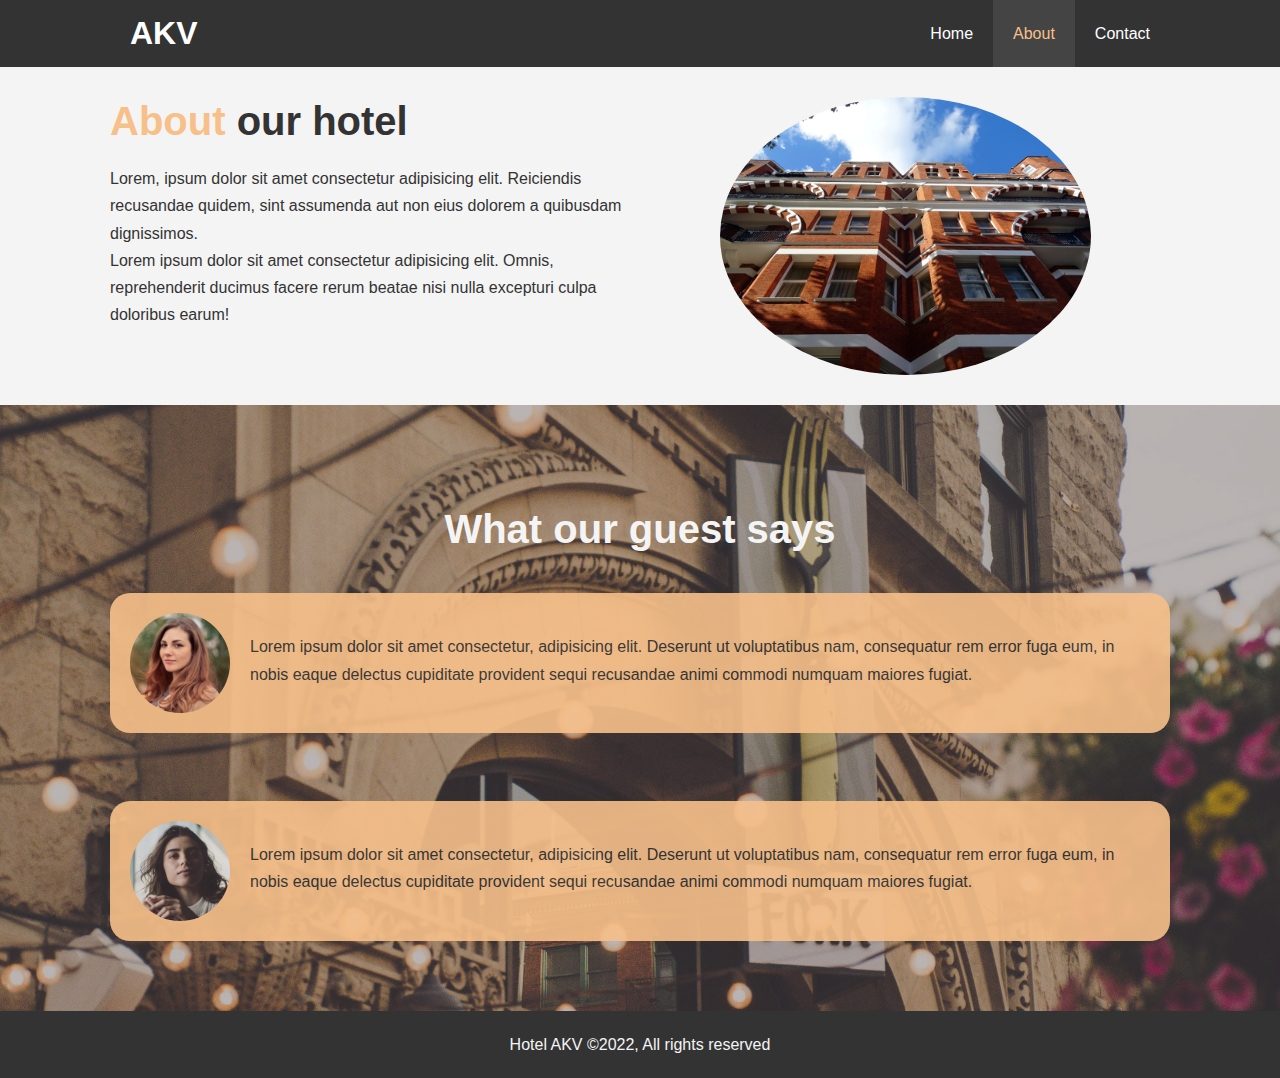
<file: about.html>
<!DOCTYPE html>
<html lang="en">
  <head>
    <meta charset="UTF-8" />
    <meta http-equiv="X-UA-Compatible" content="IE=edge" />
    <meta name="viewport" content="width=device-width, initial-scale=1.0" />
    <meta
      name="description"
      content="Welcome to the most beautiful hotel in the Tamilnadu"
    />
    <meta
      name="keywords"
      content="hotels in tamilnadu, best hotel, famous hotel"
    />

    <link rel="stylesheet" href="css/style.css" />
    <link
      rel="stylesheet"
      media="screen and (max-width:768px)"
      href="css/mobile.css"
    />

    <title>Hotel Asokavanam</title>
  </head>
  <body>
    <header>
      <nav id="navbar">
        <div class="container">
          <h1 class="logo">
            <a href="index.html">AKV</a>
          </h1>
          <ul>
            <li><a href="index.html">Home</a></li>
            <li><a class="current" href="about.html">About</a></li>
            <li><a href="contact.html">Contact</a></li>
          </ul>
        </div>
      </nav>
    </header>
    <section id="about-info" class="bg-light py-3">
      <div class="container">
        <div class="info-left">
          <h2 class="l-heading">
            <sapn class="text-primary">About</sapn> our hotel
          </h2>
          <p>
            Lorem, ipsum dolor sit amet consectetur adipisicing elit. Reiciendis
            recusandae quidem, sint assumenda aut non eius dolorem a quibusdam
            dignissimos.
          </p>
          <p>
            Lorem ipsum dolor sit amet consectetur adipisicing elit. Omnis,
            reprehenderit ducimus facere rerum beatae nisi nulla excepturi culpa
            doloribus earum!
          </p>
        </div>
        <div class="info-right">
          <img src="./img/photo-2.jpg" alt="hotel" />
        </div>
      </div>
    </section>
    <div class="clr" />

    <section id="testimonials" class="py-3">
      <div class="container">
        <h2 class="l-heading">What our guest says</h2>
        <div class="testimonial bg-primary">
          <img src="./img/person-1.jpg" alt="samantha" />
          <p>
            Lorem ipsum dolor sit amet consectetur, adipisicing elit. Deserunt
            ut voluptatibus nam, consequatur rem error fuga eum, in nobis eaque
            delectus cupiditate provident sequi recusandae animi commodi numquam
            maiores fugiat.
          </p>
        </div>
        <br />
        <div class="testimonial bg-primary">
          <img src="./img/person-2.jpg" alt="durga" />
          <p>
            Lorem ipsum dolor sit amet consectetur, adipisicing elit. Deserunt
            ut voluptatibus nam, consequatur rem error fuga eum, in nobis eaque
            delectus cupiditate provident sequi recusandae animi commodi numquam
            maiores fugiat.
          </p>
        </div>
      </div>
    </section>

    <footer id="footer-section">
      <p class="footer-content">Hotel AKV &copy;2022, All rights reserved</p>
    </footer>
  </body>
</html>
</file>
<file: css/style.css>
* {
  padding: 0;
  margin: 0;
  box-sizing: border-box;
}
html,
body {
  font-family: "Segoe UI", Tahoma, Geneva, Verdana, sans-serif;
  line-height: 1.7em;
}
a {
  color: #333;
  text-decoration: none;
}
h1,
h2,
h3 {
  padding-bottom: 20px;
}
p {
  margin: 10px, 0;
}
.container {
  margin: auto;
  max-width: 1100px;
  padding: 0 20px;
  overflow: auto;
}
.l-heading {
  font-size: 40px;
  line-height: 1.2;
}
.text-primary {
  color: #f7c08a;
}
.lead {
  font-size: 20px;
}
.btn {
  display: inline-block;
  font-size: 18px;
  color: #fff;
  background-color: #333;
  padding: 13px 20px;
  border: none;
  cursor: pointer;
}
.btn:hover {
  background-color: #f7c08a;
  color: #333;
}
.btn-light {
  background-color: #f4f4f4;
  color: #333;
}
.bg-dark {
  background-color: #333;
  color: #fff;
}
.bg-light {
  background-color: #f4f4f4;
  color: #333;
}
.bg-primary {
  background-color: #f7c08a;
  color: #333;
}
.clr {
  clear: both;
}
#navbar {
  background-color: #333;
  color: #fff;
  overflow: auto;
}

#navbar a {
  color: #fff;
}
#navbar .logo {
  float: left;
  padding: 20px;
}
#navbar ul {
  list-style: none;
  float: right;
}
#navbar ul li {
  float: left;
}
#navbar ul li a {
  display: block;
  padding: 20px;
  text-align: center;
}
#navbar ul li a:hover,
#navbar ul li a.current {
  background-color: #444;
  color: #f7c08a;
}
#showcase {
  background: url(../img/showcase.jpg) no-repeat center center/cover;
  height: 600px;
}
#showcase .showcase-content {
  color: #fff;
  text-align: center;
  padding-top: 170px;
}

#showcase .showcase-content h1 {
  font-size: 60px;
  line-height: 1.2em;
}
#showcase .showcase-content p {
  padding-bottom: 20px;
  line-height: 1.7em;
}
#home-info {
  height: 400px;
}
#home-info .info-img {
  float: left;
  width: 50%;
  min-height: 100%;
  background: url(../img/photo-1.jpg) no-repeat;
}
#home-info .info-content {
  float: right;
  width: 50%;
  height: 100%;
  text-align: center;
  padding: 50px 30px;
  overflow: hidden;
}
#home-info .info-content p {
  padding-bottom: 30px;
}
.box {
  float: left;
  width: 33.3%;
  padding: 50px;
  text-align: center;
}
.box i {
  margin-bottom: 10px;
}
#about-info .info-right {
  float: right;
  width: 50%;
  min-height: 100%;
}
#about-info .info-right img {
  display: block;
  margin: auto;
  width: 70%;
  border-radius: 50%;
}
#about-info .info-left {
  float: left;
  width: 50%;
  min-height: 100%;
}
.py-1 {
  padding: 10px 0;
}
.py-2 {
  padding: 20px 0;
}
.py-3 {
  padding: 30px 0;
}
#testimonials {
  background: url(../img/test-bg.jpg) no-repeat center center/cover;
  height: 100%;
  padding-top: 100px;
  overflow: auto;
}
#testimonials .testimonial {
  padding: 20px;
  margin-bottom: 40px;
  overflow: auto;
  border-radius: 20px;
  opacity: 0.9;
}
#testimonials .testimonial p {
  padding-top: 20px;
}
#testimonials .testimonial img {
  width: 100px;
  float: left;
  margin-right: 20px;
  border-radius: 50%;
}
#testimonials h2 {
  text-align: center;
  color: #f4f4f4;
  padding-bottom: 40px;
}
#contact-info .form-group {
  margin-bottom: 20px;
}
.form-group label {
  display: block;
  margin-bottom: 5px;
}
#contact-info p {
  margin-bottom: 10px;
}
#contact-info input,
#contact-info textarea {
  padding: 10px;
  width: 100%;
  border: 1px #ddd solid;
}
#contact-info textarea {
  height: 200px;
}
#contact-info input:focus,
#contact-info textarea:focus {
  outline: none;
  border-color: #f7c08a;
}
#footer-section {
  text-align: center;
  padding: 20px;
  background-color: #333;
  color: #f4f4f4;
}
</file>
<file: css/mobile.css>
#navbar .logo {
  float: none;
  text-align: center;
}
#navbar ul,
#navbar ul li {
  float: none;
}
#navbar ul li a {
  padding: 5px;
  border-bottom: #444 dotted 1px;
}
#home-info {
  height: 550px;
  padding-top: 50px;
}
#home-info .info-img {
  display: none;
}
#home-info .info-content {
  float: none;
  width: 100%;
}
#about-info .info-right,
#about-info .info-left {
  float: none;
  width: 100%;
}
#about-info .l-heading {
  text-align: center;
}
#about-info .info-right {
  margin-top: 20px;
}
.box {
  float: none;
  width: 100%;
}
#contact-details .box {
  border-bottom: #444 dotted 1px;
}
#contact-info h1,
#contact-info p {
  text-align: center;
}
#showcase {
  height: 100%;
}
#showcase .showcase-content {
  padding-top: 70px;
  padding-bottom: 60px;
}
</file>
